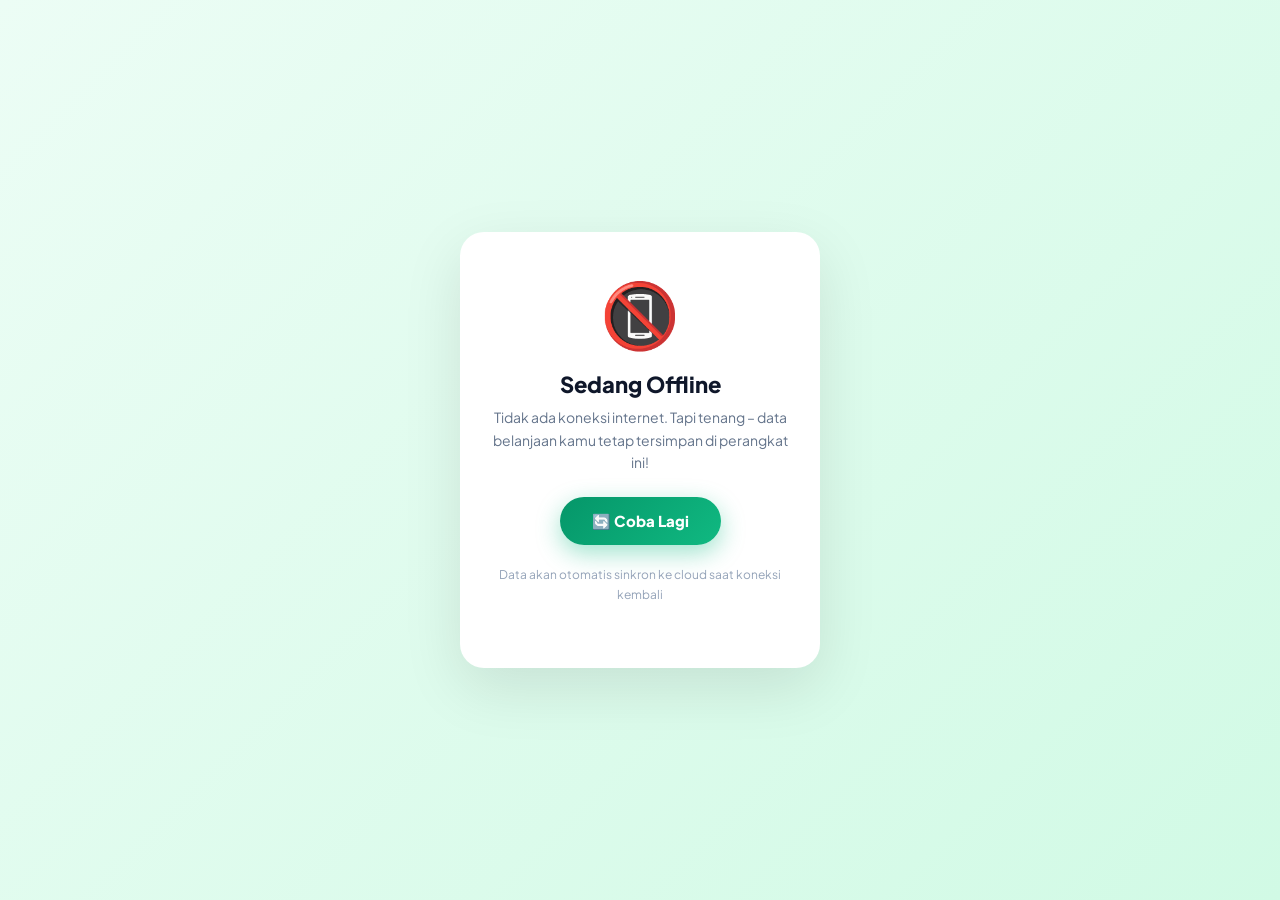
<file: offline.html>
<!DOCTYPE html>
<html lang="id">
<head>
  <meta charset="UTF-8">
  <meta name="viewport" content="width=device-width, initial-scale=1.0, viewport-fit=cover">
  <title>Offline – Smart Grocery Tracker</title>
  <link href="https://fonts.googleapis.com/css2?family=Plus+Jakarta+Sans:wght@400;700;900&display=swap" rel="stylesheet">
  <style>
    * { box-sizing: border-box; margin: 0; padding: 0; }
    body {
      font-family: 'Plus Jakarta Sans', sans-serif;
      background: linear-gradient(135deg, #ecfdf5, #d1fae5);
      min-height: 100dvh;
      display: flex;
      align-items: center;
      justify-content: center;
      padding: 24px;
    }
    .card {
      background: #fff;
      border-radius: 24px;
      padding: 40px 32px;
      text-align: center;
      max-width: 360px;
      width: 100%;
      box-shadow: 0 20px 60px rgba(0,0,0,.10);
    }
    .icon { font-size: 64px; margin-bottom: 16px; }
    h1 { font-size: 22px; font-weight: 900; color: #0f172a; margin-bottom: 8px; }
    p { font-size: 14px; color: #64748b; line-height: 1.6; margin-bottom: 24px; }
    .btn {
      display: inline-block;
      background: linear-gradient(135deg, #059669, #10b981);
      color: #fff;
      font-weight: 800;
      font-size: 15px;
      padding: 14px 32px;
      border-radius: 999px;
      text-decoration: none;
      font-family: inherit;
      border: none;
      cursor: pointer;
      box-shadow: 0 8px 24px rgba(16,185,129,.4);
    }
    .note {
      margin-top: 20px;
      font-size: 12px;
      color: #94a3b8;
    }
  </style>
</head>
<body>
  <div class="card">
    <div class="icon">📵</div>
    <h1>Sedang Offline</h1>
    <p>Tidak ada koneksi internet. Tapi tenang – data belanjaan kamu tetap tersimpan di perangkat ini!</p>
    <button class="btn" onclick="location.href='./'">🔄 Coba Lagi</button>
    <p class="note">Data akan otomatis sinkron ke cloud saat koneksi kembali</p>
  </div>
</body>
</html>
</file>
